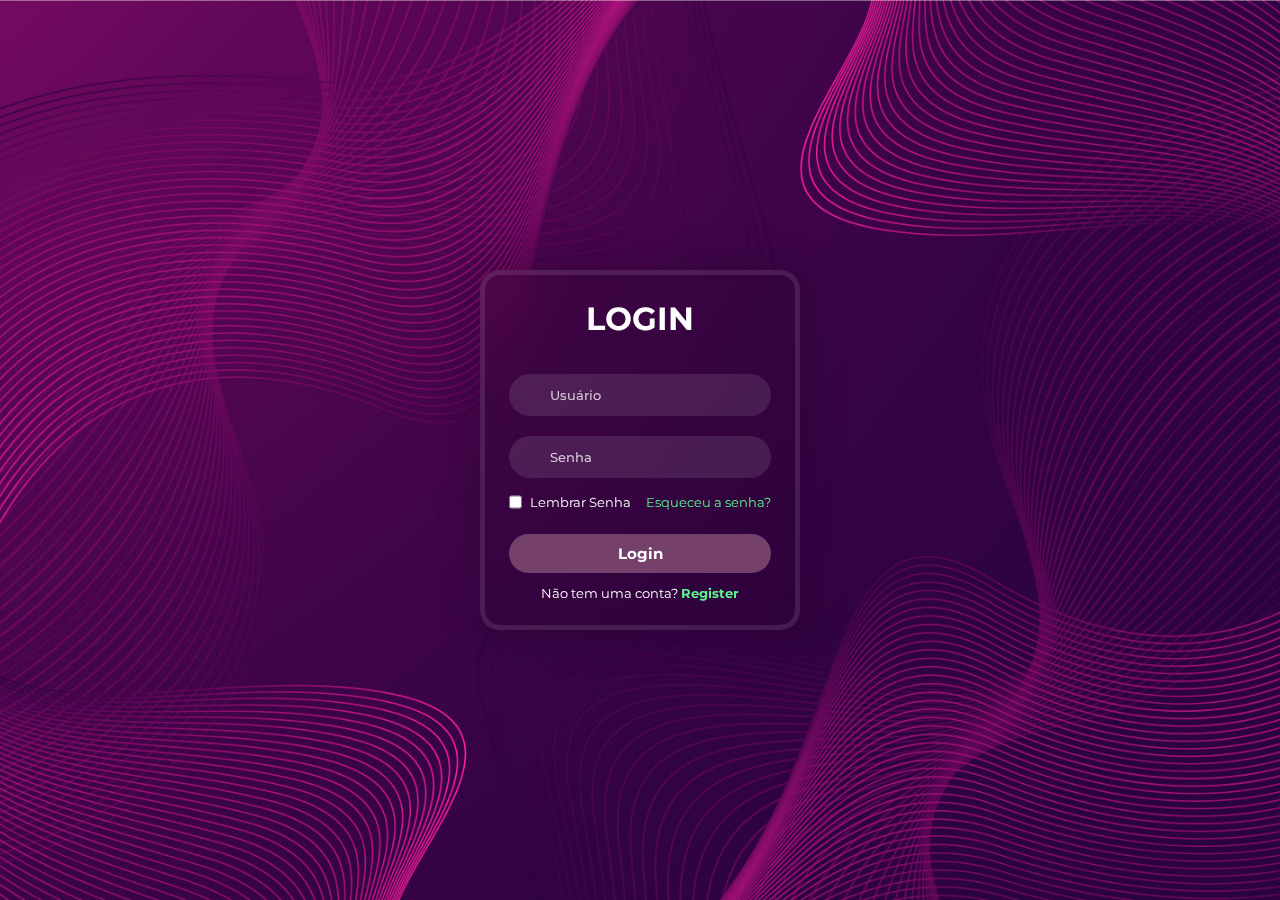
<file: Index.html>
<!DOCTYPE html>
<html lang="pt-BR">
<head>
    <meta charset="UTF-8">
    <meta name="viewport" content="width=device-width, initial-scale=1.0">
    <title>Form</title>
    <link rel="stylesheet" href="style.css">
</head>
<body>
    <form class="container">
        <h1 class="login-title">LOGIN</h1>
        
        <section class="input-box">
            <input type="text" name="username" placeholder="Usuário">
            <i class="bx-user"></i> <!--Caso insira algum dado errado-->
        </section>

        <section class="input-box">
            <input type="password"   name="password" placeholder="Senha">
            <i class="bx-password"></i>
        </section>

        <section class="remember-box">
            <div class="remember-me">
                <input type="checkbox" name="remember-me" id="remember-me">
                <label for="remember-me">
                    <h5>Lembrar Senha</h5>
                </label>
            </div>

            <a class="forgot-password" href="#">
                <h5>Esqueceu a senha?</h5>
            </a>
        </section>

        <button class="login-button" type="submit" onclick="login()">Login</button>

        <h5 class="n-account">
            Não tem uma conta?
            <a href="register.html"><b>Register</b></a>
        </h5>
    
    </form>

    <script src="script.js"></script>
</body>
</html>
</file>
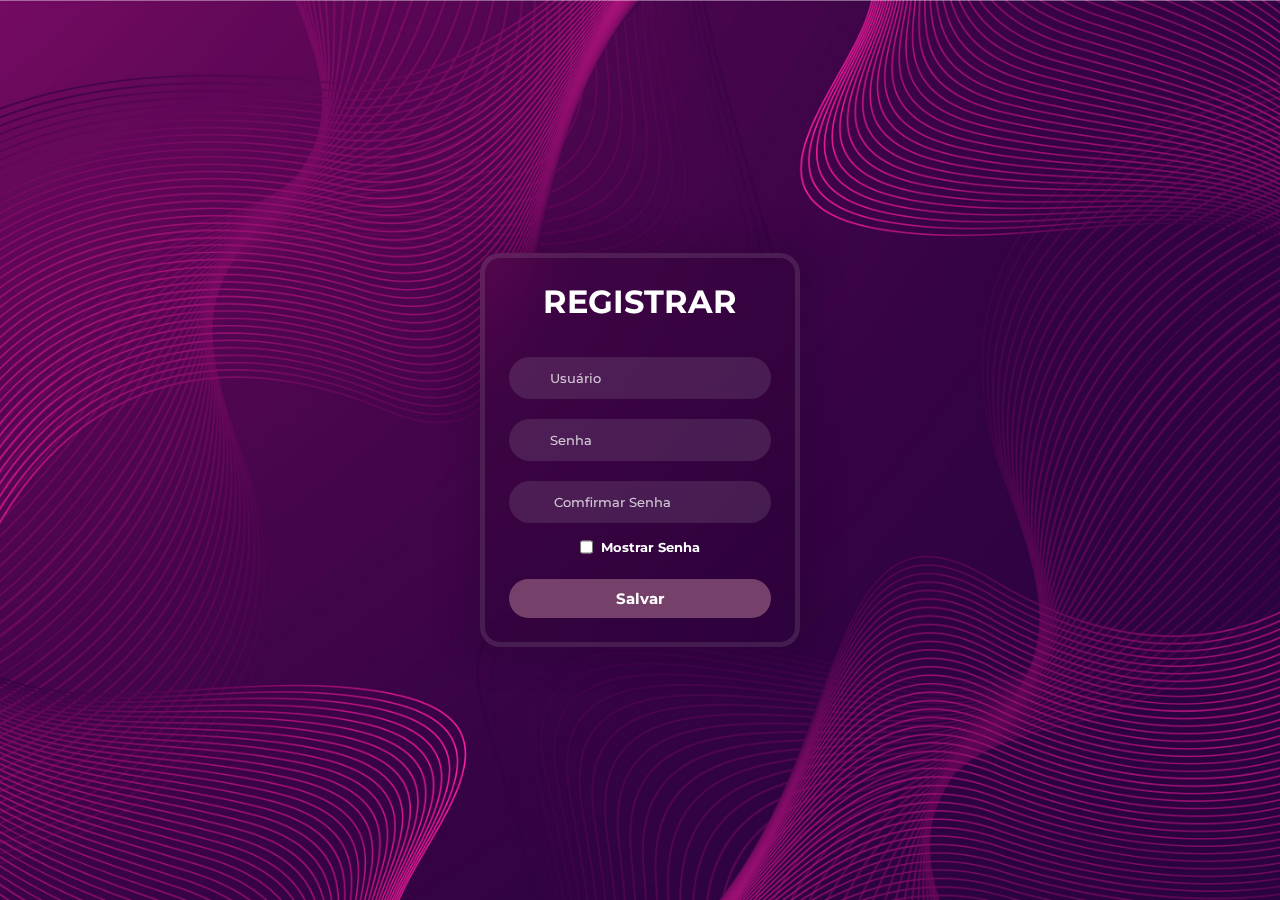
<file: register.html>
<!DOCTYPE html>
<html lang="pt-BR">
<head>
    <meta charset="UTF-8">
    <meta name="viewport" content="width=device-width, initial-scale=1.0">
    <title>Register</title>
    <link rel="stylesheet" href="style.css">
</head>
<body>
    <form class="container">
        <h1 class="login-title">REGISTRAR</h1>
        
        <section class="input-box">
            <input type="text" name="username" placeholder="Usuário" id="user-rg">
            <i class="bx-user"></i> <!--Caso insira algum dado errado-->
        </section>

        <section class="input-box">
            <input type="password"   name="password" placeholder="Senha" id="pass-rg">
            <i class="bx-password"></i>
        </section>
        
        <section class="input-box">
            <input type="password"   name="conf-password" placeholder=" Comfirmar Senha" id="pass-rg-conf">
            <i class="bx-password"></i>
        </section>

        <section class="remember-box-rg">
            <div class="remember-me-rg">
                <input type="checkbox" name="remember-me-rg" id="remember-me">
                <label>
                    <h5>Mostrar Senha</h5>
                </label>
            </div>

        </section>

        <button class="save-button"  type="submit">Salvar</button>
    
    </form>

    <script src="script.js"></script>
</body>
</html>
</file>
<file: style.css>
@import url('https://fonts.googleapis.com/css2?family=Montserrat:ital,wght@0,100..900;1,100..900&family=Poppins:ital,wght@0,100;0,200;0,300;0,400;0,500;0,600;0,700;0,800;0,900;1,100;1,200;1,300;1,400;1,500;1,600;1,700;1,800;1,900&display=swap');


* {
    margin: 0;
    padding: 0;
    box-sizing: border-box;
    font-family: "Montserrat", sans-serif;
}

body {
    background: url(images/6345371_3265223.jpg);
    width: 100%;
    height: 100vh;
    display: flex;
    align-items: center;
    justify-content: center;
    background-size: cover;
    background-position: center;
}

.container {
    background: rgb( 0, 0, 0, 0.1); /*DEIXAR TRANPARENTE*/
    width: 320px;
    padding: 24px;
    border-radius: 20px;
    border: 5px solid rgb(255, 255, 255, 0.1);
    backdrop-filter: blur(25px);      /*DEIXA FUNDO FOSCO*/
    box-shadow: 0px 0px 30px 20px rgb( 0, 0, 0, 0.1)  ;
    color: white;
    display: flex;
    flex-direction: column;
    align-items: center;
}

.login-title {
    margin-bottom: 16px;
}

.input-box {
    width: 100%;
    margin-top: 20px;
    text-align: center;
}

.input-box input {
    width: 100%;
    padding: 10px 16px 10px 38px;
    border-radius: 99px;
    border: 3px solid transparent;
    background: rgb(255, 255, 255, 0.1);
    color:white;
    font-weight: 500;
    transition: 0.25s;   /*Animação botão*/
    outline: none;
}

.input-box input:focus {
    border: 3px solid rgb(255, 255, 255, 0.25);
}

.input-box input::placeholder {
    color: rgb(255, 255, 255, 0.75);
}

.input-box input::-ms-reveal {
    filter: invert(100%);
}

.input-box i {              /*Caso ensira algum dado errado*/    
    transform: translateY(-50%);
    color: rgba(255, 121, 121, 0.75);
    font-size: 15px;
    transition: 0.25s;
    left: 50px;  
}
    
.input-box input:focus + i { /*quando o input for clicado ele recebe*/
    color: white;
}

.remember-box {
    display: flex;
    width: 100%;
    margin-top: 16px;
    justify-content: space-between;
}

.remember-box h5 {
    font-weight: normal;
}

.remember-me {
    display: flex;
    gap: 8px;
}

.forgot-password {
    text-decoration: none;
    color: #5BF58C ;
    
}

.forgot-password:hover {
    text-decoration: underline;
}

.login-button {
    width: 100%;
    margin-top: 24px;
    padding: 10px 0;
    background: #75416B;
    border: none;
    border-radius: 99px;
    color: white;
    font-weight: bold;
    font-size: 15px;
    cursor: pointer;
    outline: 3px transparent solid;
    transition: 1.1s;
}

.login-button:focus {
    outline: 3px #32cdd58a solid;
}
.login-button:hover {
    background: #3e1135;
}

.n-account {
    font-weight: normal;
    margin-top: 12px;
}

.n-account a {          
    color: #5BF58C ;
    text-decoration: none;
}

.n-account a:hover {
    text-decoration: underline;
}

.save-button {
    width: 100%;
    margin-top: 24px;
    padding: 10px 0;
    background: #75416B;
    border: none;
    border-radius: 99px;
    color: white;
    font-weight: bold;
    font-size: 15px;
    cursor: pointer;
    outline: 3px transparent solid;
    transition: 1s;
}

.save-button:hover {
    background: #3e1135;
}

.remember-me-rg {
    display: flex;
    gap: 8px;
    top: 5px;
    
}

.remember-box-rg {
    display: flex;
    width: 100%;
    margin-top: 16px;
    justify-content: center;
}
</file>
